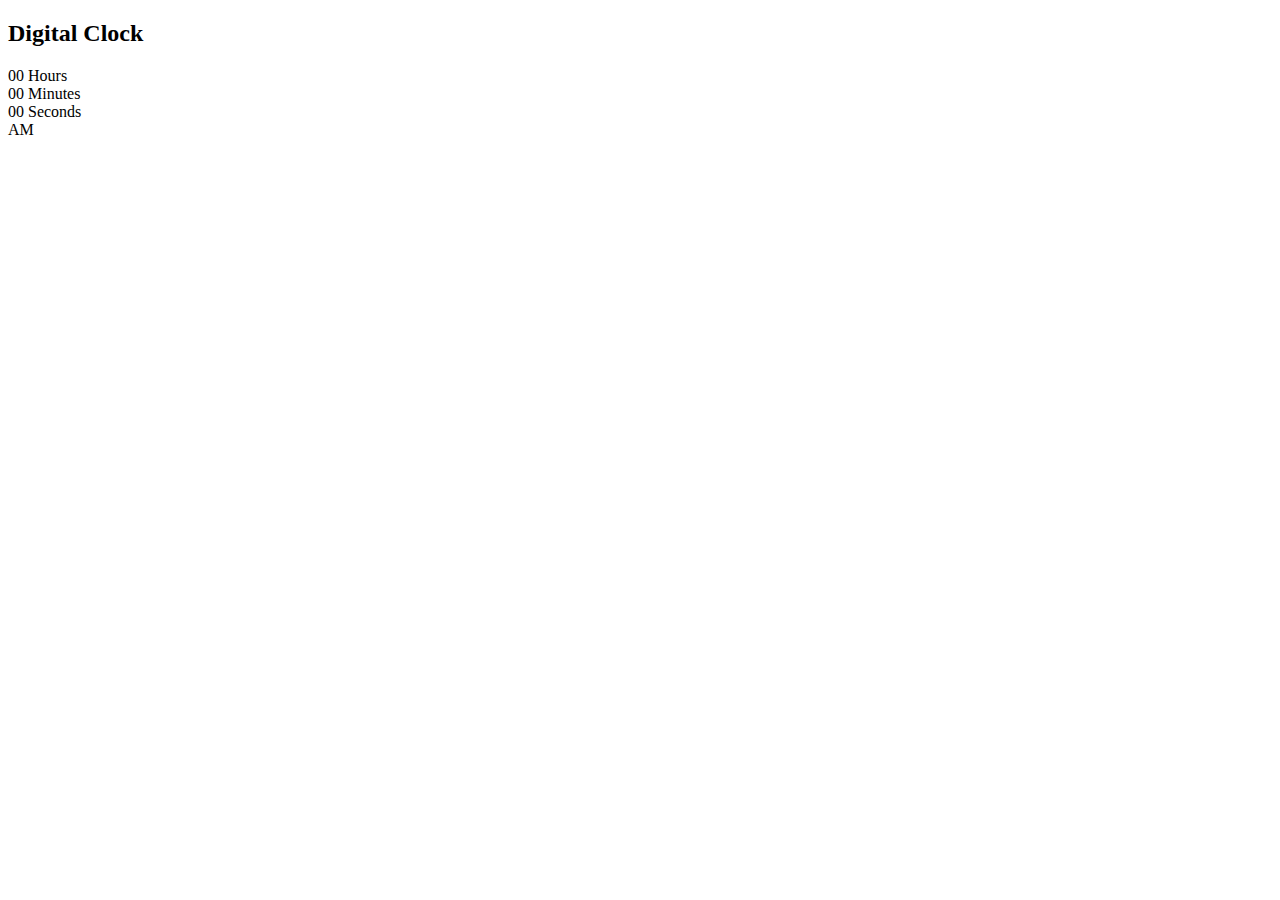
<file: 1. Digital Clock/index.html>
<!DOCTYPE html>
<html lang="en">
<head>
    <meta charset="UTF-8">
    <meta name="viewport" content="width=device-width, initial-scale=1.0">
    <title>Document</title>
</head>
<body>
    <h2>Digital Clock</h2>
    <div class="clock">
        <div>
            <span id="hour">00</span>
            <span class="text">Hours</span>
        </div>
        <div>
            <span id="minutes">00</span>
            <span class="text">Minutes</span>
        </div>
        <div>
            <span id="seconds">00</span>
            <span class="text">Seconds</span>
        </div>
        <div>
            <span id="ampm">AM</span>
        </div>
    </div>
</body>
</html>
</file>
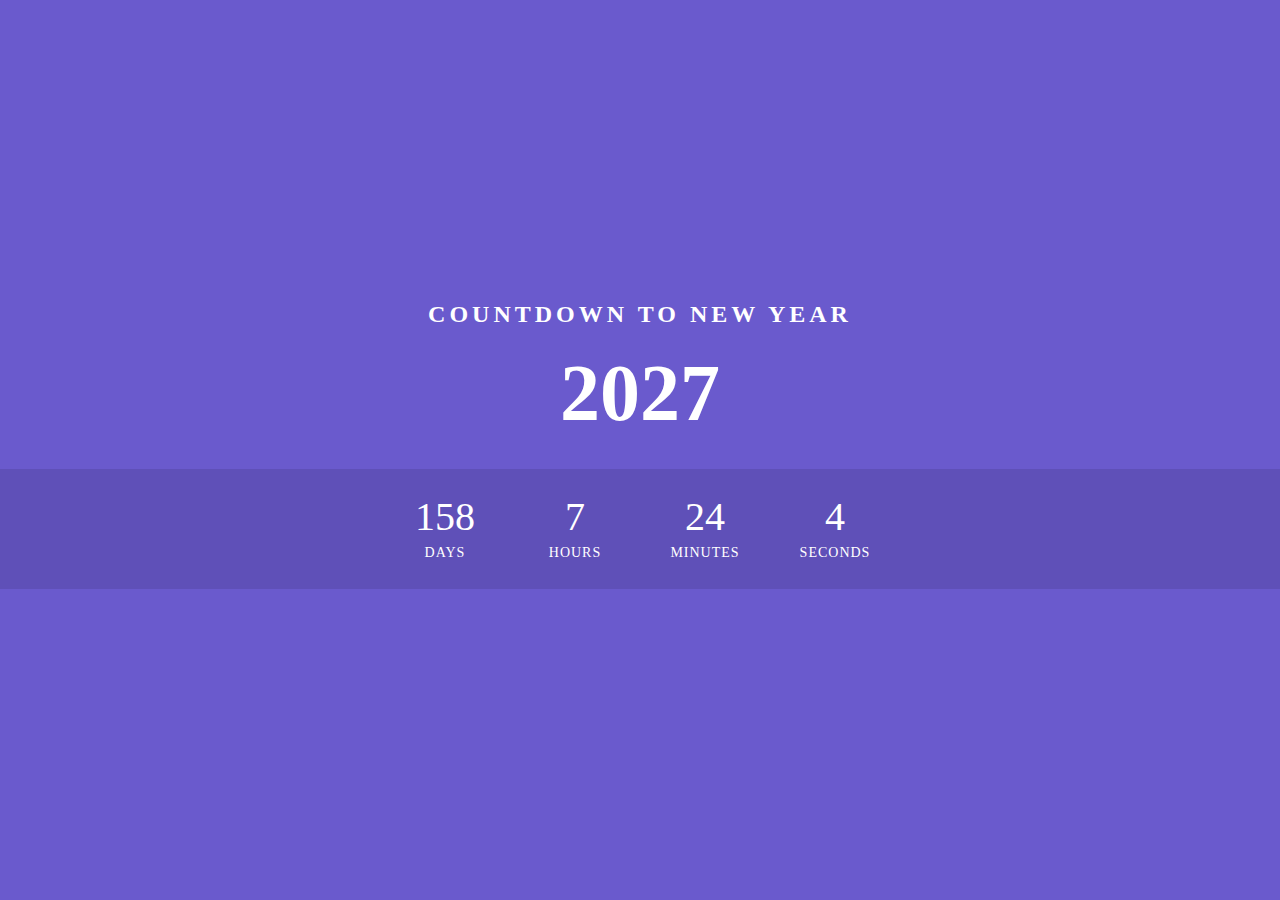
<file: 2. New Year Countdown/index.html>
<!DOCTYPE html>
<html lang="en">
  <head>
    <meta charset="UTF-8" />
    <meta http-equiv="X-UA-Compatible" content="IE=edge" />
    <meta name="viewport" content="width=device-width, initial-scale=1.0" />
    <title>New Year Countdown</title>
    <link rel="stylesheet" href="style.css" />
  </head>
  <body>
    <h2>Countdown to New Year</h2>
    <div class="year"></div>
    <div class="countdown">
      <div id="day">00</div>
      <div id="hour">00</div>
      <div id="minute">00</div>
      <div id="second">00</div>
    </div>
    <script src="index.js"></script>
  </body>
</html>
</file>
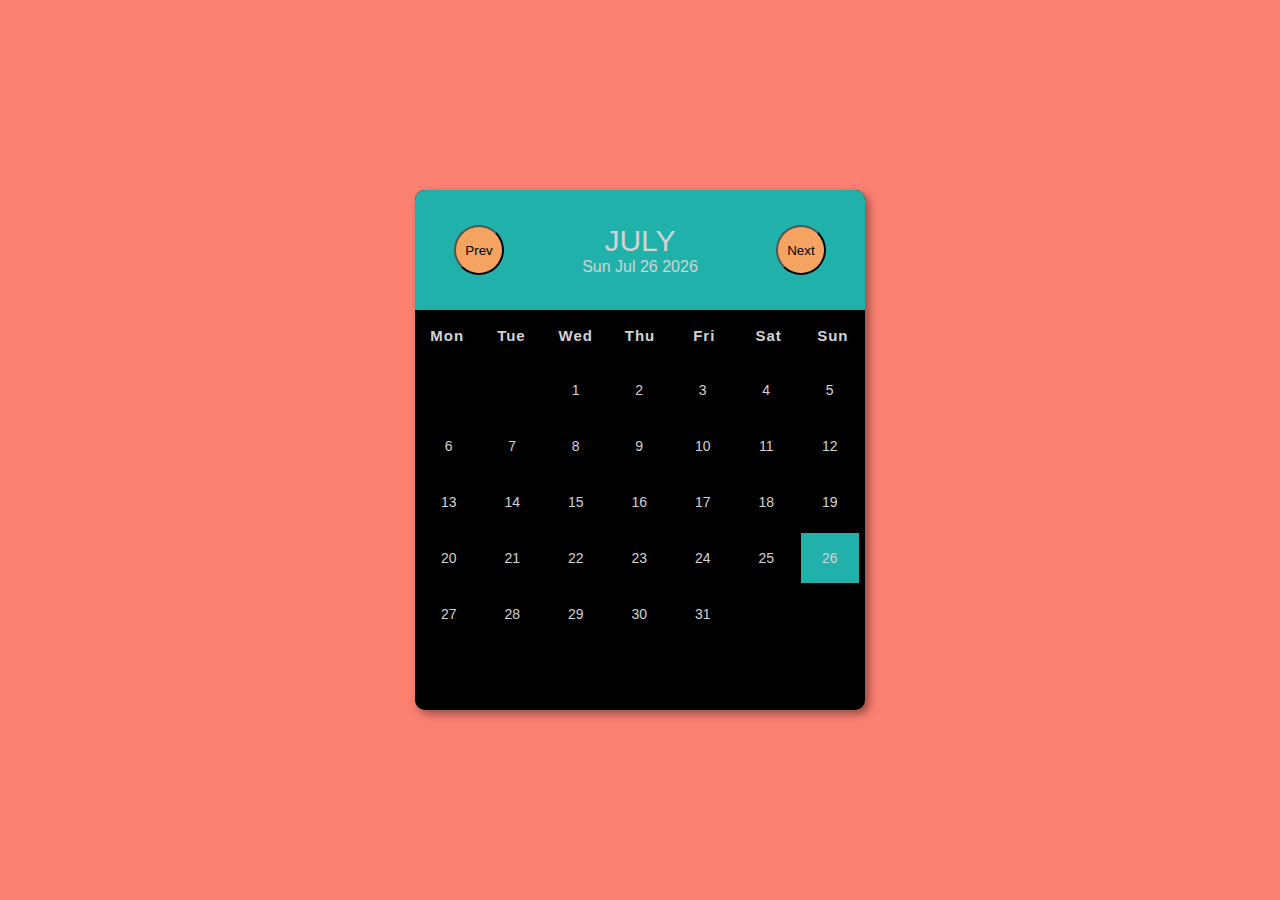
<file: 4. Month Calender/index.html>
<!DOCTYPE html>
<html lang="en">
  <head>
    <meta charset="UTF-8" />
    <meta http-equiv="X-UA-Compatible" content="IE=edge" />
    <meta name="viewport" content="width=device-width, initial-scale=1.0" />
    <title>Month Calender</title>
    <link rel="stylesheet" href="style.css" />
  </head>
  <body>
    <div class="container">
      <div class="calender">
        <div class="month">
          <button class="prev">Prev</button>
          <div class="date">
            <h1></h1>
            <p></p>
          </div>
          <button class="next">Next</button>
        </div>
        <div class="weekdays">
          <div>Mon</div>
          <div>Tue</div>
          <div>Wed</div>
          <div>Thu</div>
          <div>Fri</div>
          <div>Sat</div>
          <div>Sun</div>
        </div>
        <div class="days"></div>
      </div>
    </div>
    <script src="index.js"></script>
  </body>
</html>
</file>
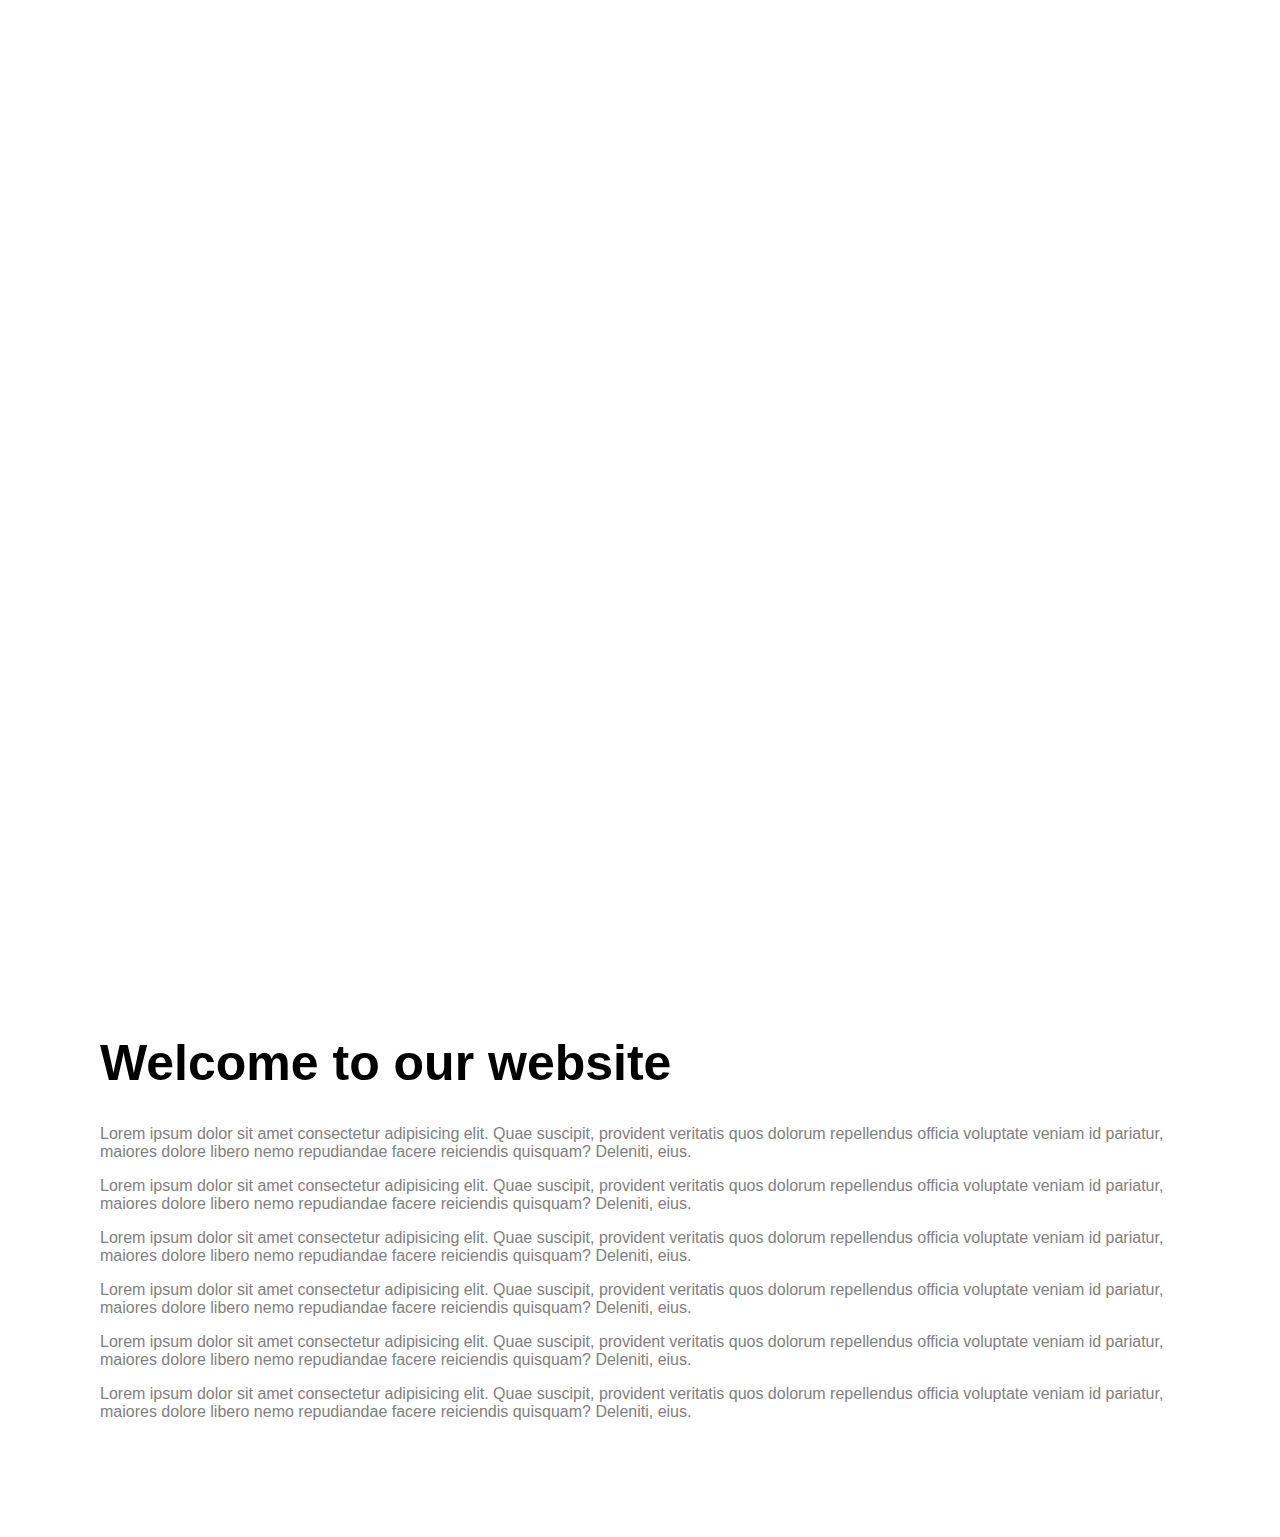
<file: 6. Background Image Scroll/index.html>
<!DOCTYPE html>
<html lang="en">
  <head>
    <meta charset="UTF-8" />
    <meta http-equiv="X-UA-Compatible" content="IE=edge" />
    <meta name="viewport" content="width=device-width, initial-scale=1.0" />
    <title>Background Image Scroll Effect</title>
    <link rel="stylesheet" href="style.css" />
  </head>
  <body>
    <div class="bg-image" id="bg-image"></div>
    <div class="container">
      <h1>Welcome to our website</h1>
      <p>
        Lorem ipsum dolor sit amet consectetur adipisicing elit. Quae suscipit,
        provident veritatis quos dolorum repellendus officia voluptate veniam id
        pariatur, maiores dolore libero nemo repudiandae facere reiciendis
        quisquam? Deleniti, eius.
      </p>
      <p>
        Lorem ipsum dolor sit amet consectetur adipisicing elit. Quae suscipit,
        provident veritatis quos dolorum repellendus officia voluptate veniam id
        pariatur, maiores dolore libero nemo repudiandae facere reiciendis
        quisquam? Deleniti, eius.
      </p>
      <p>
        Lorem ipsum dolor sit amet consectetur adipisicing elit. Quae suscipit,
        provident veritatis quos dolorum repellendus officia voluptate veniam id
        pariatur, maiores dolore libero nemo repudiandae facere reiciendis
        quisquam? Deleniti, eius.
      </p>
      <p>
        Lorem ipsum dolor sit amet consectetur adipisicing elit. Quae suscipit,
        provident veritatis quos dolorum repellendus officia voluptate veniam id
        pariatur, maiores dolore libero nemo repudiandae facere reiciendis
        quisquam? Deleniti, eius.
      </p>
      <p>
        Lorem ipsum dolor sit amet consectetur adipisicing elit. Quae suscipit,
        provident veritatis quos dolorum repellendus officia voluptate veniam id
        pariatur, maiores dolore libero nemo repudiandae facere reiciendis
        quisquam? Deleniti, eius.
      </p>
      <p>
        Lorem ipsum dolor sit amet consectetur adipisicing elit. Quae suscipit,
        provident veritatis quos dolorum repellendus officia voluptate veniam id
        pariatur, maiores dolore libero nemo repudiandae facere reiciendis
        quisquam? Deleniti, eius.
      </p>
    </div>
    <script src="index.js"></script>
  </body>
</html>
</file>
<file: 2. New Year Countdown/style.css>
body {
  margin: 0;
  display: flex;
  flex-direction: column;
  align-items: center;
  height: 100vh;
  justify-content: center;
  font-family: cursive;
  background-color: slateblue;
  overflow: hidden;
}

h2 {
  color: white;
  text-align: center;
  text-transform: uppercase;
  letter-spacing: 4px;
}

.year {
  font-size: 5em;
  color: white;
  font-weight: bold;
}

.countdown {
  margin: 30px;
  background-color: rgba(0, 0, 0, 0.1);
  width: 100%;
  color: white;
  height: 120px;
  display: flex;
  justify-content: center;
  align-items: center;
}

.countdown div {
  margin: 0 15px;
  font-size: 2.5em;
  font-weight: 500;
  margin-top: -25px;
  position: relative;
  text-align: center;
  width: 100px;
}

.countdown div::before {
  content: "";
  position: absolute;
  bottom: -30px;
  left: 0;
  font-size: 0.35em;
  line-height: 35px;
  text-transform: uppercase;
  letter-spacing: 1px;
  font-weight: 500;
  width: 100%;
  height: 35px;
}

.countdown #day::before {
  content: "Days";
}
.countdown #hour::before {
  content: "Hours";
}
.countdown #minute::before {
  content: "Minutes";
}
.countdown #second::before {
  content: "Seconds";
}
</file>
<file: 4. Month Calender/style.css>
* {
  margin: 0;
  padding: 0;
  font-family: sans-serif;
  box-sizing: border-box;
}

body {
  background-color: salmon;
}

.container {
  width: 100%;
  height: 100vh;
  display: flex;
  justify-content: center;
  align-items: center;
}

.calender {
  background-color: black;
  color: lightgray;
  width: 450px;
  height: 520px;
  border-radius: 10px;
  box-shadow: 4px 4px 8px rgba(0, 0, 0, 0.4);
}

.month {
  width: 100%;
  height: 120px;
  background-color: lightseagreen;
  display: flex;
  justify-content: space-around;
  align-items: center;
  text-align: center;
  border-radius: 10px 10px 0 0;
}

button {
  width: 50px;
  height: 50px;
  border-radius: 50%;
  background-color: sandybrown;
  display: flex;
  justify-content: center;
  align-items: center;
  cursor: pointer;
  transition: 0.3s;
  color: black;
}

button:hover {
  background-color: lightgray;
}

.month h1 {
  font-size: 30px;
  font-weight: 400;
  text-transform: uppercase;
}

.month p {
  font-size: 16px;
}

.weekdays {
  width: 100%;
  height: 50px;
  display: flex;
}

.weekdays div {
  font-size: 15px;
  font-weight: bold;
  letter-spacing: 1px;
  width: 100%;
  display: flex;
  align-items: center;
  justify-content: center;
}

.days {
  width: 100%;
  display: flex;
  flex-wrap: wrap;
  padding: 2px;
}

.days div {
  font-size: 14px;
  margin: 3px;
  width: 57.5px;
  height: 50px;
  display: flex;
  justify-content: center;
  align-items: center;
}

.days div:hover:not(.empty) {
  border: 2px solid gray;
  cursor: pointer;
}

.today {
  background-color: lightseagreen;
}
</file>
<file: 6. Background Image Scroll/style.css>
body {
  margin: 0;
  font-family: sans-serif;
}

.bg-image {
  width: 100%;
  height: 100vh;
  background: url("https://images.unsplash.com/photo-1540206395-68808572332f?ixlib=rb-1.2.1&ixid=MnwxMjA3fDB8MHxwaG90by1wYWdlfHx8fGVufDB8fHx8&auto=format&fit=crop&w=626&q=80");
  background-position: center;
  background-attachment: fixed;
  background-size: 160%;
}

.container {
  padding: 100px;
}

h1 {
  font-size: 50px;
}
p {
  color: grey;
}

@media (max-width: 500px) {
  .container {
    padding: 10px;
  }
}
</file>
